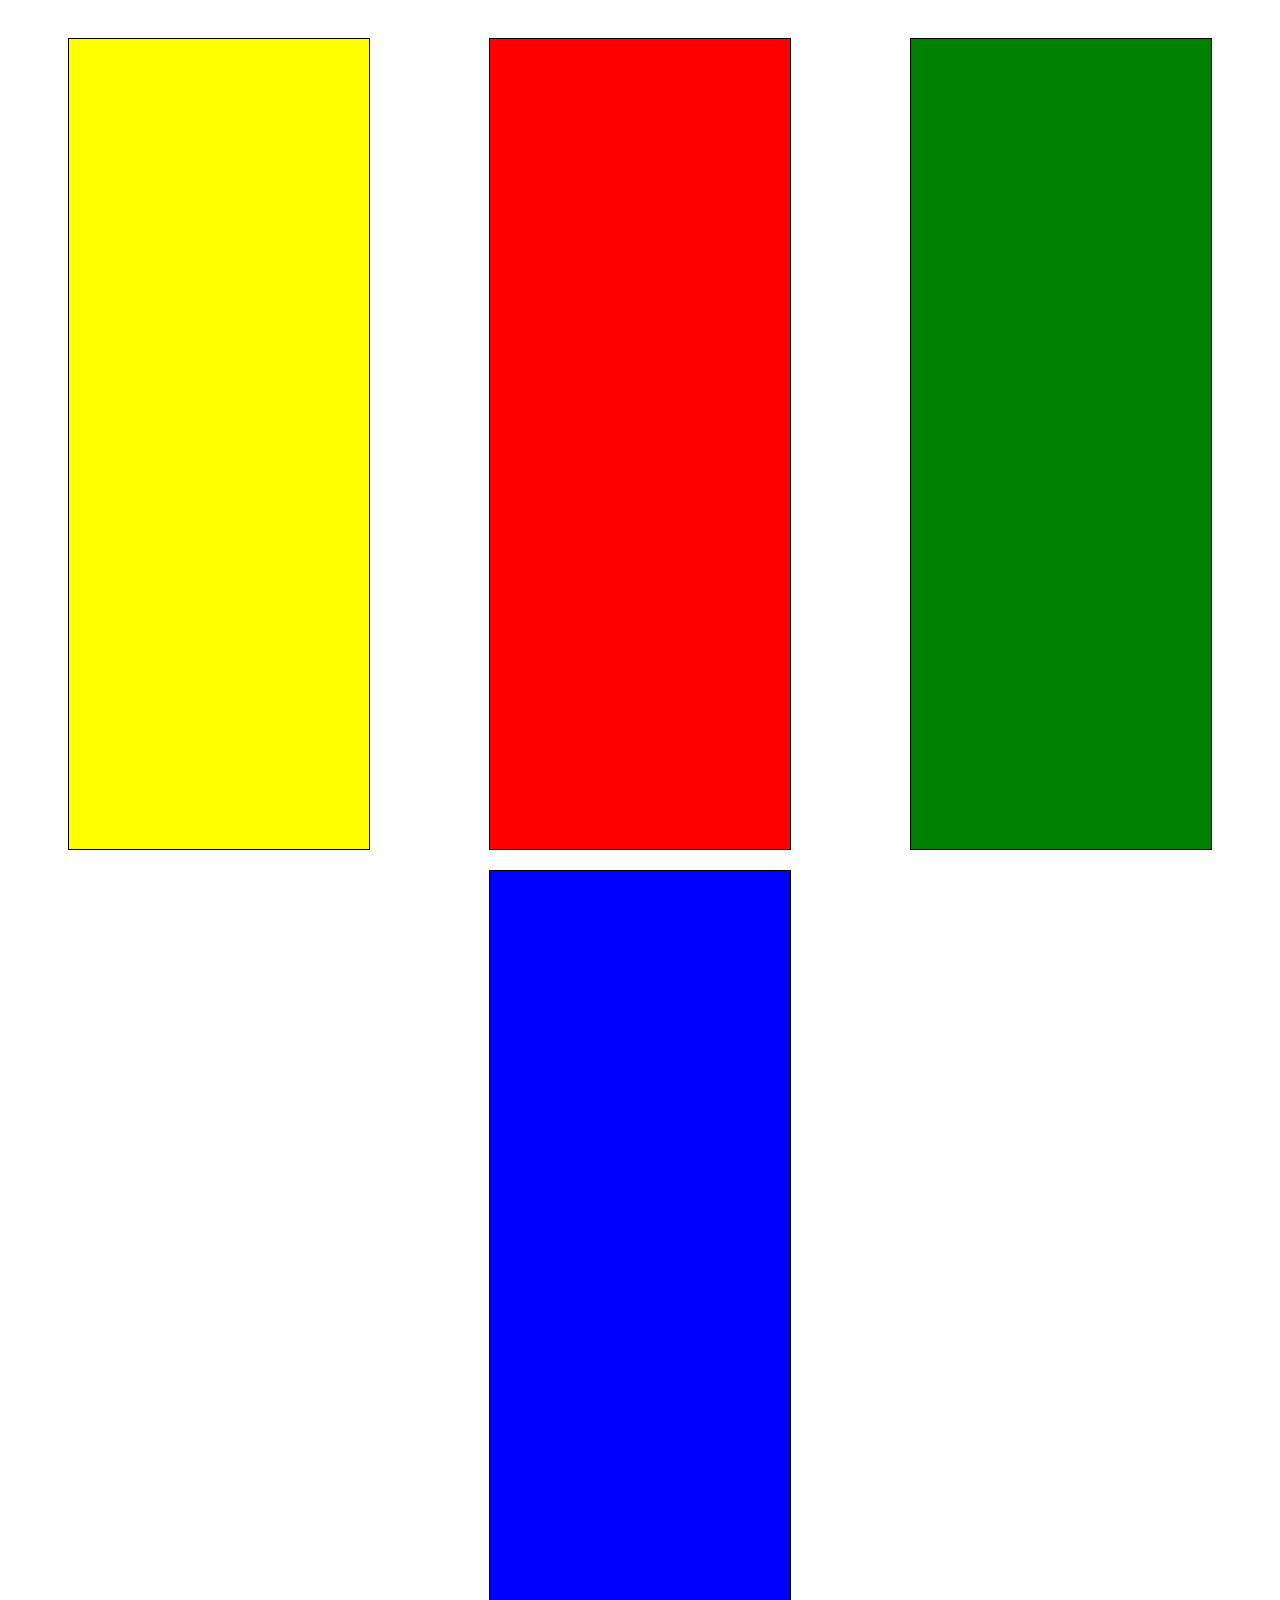
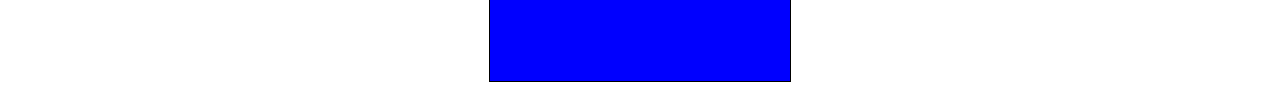
<file: praktikum 5/index.html>
<!DOCTYPE html>
<html lang="en">
<head>
    <meta charset="UTF-8">
    <meta name="viewport" content="width=device-width, initial-scale=1.0">
    <title>praktikum 5</title>
    <link rel="stylesheet" href="css/box.css">
</head>
<body>
    <div class="container">
        <div class="box1"></div>
        <div class="box2"></div>
        <div class="box3"></div>
        <div class="box4"></div>
    </div>
</body>
</html>
</file>
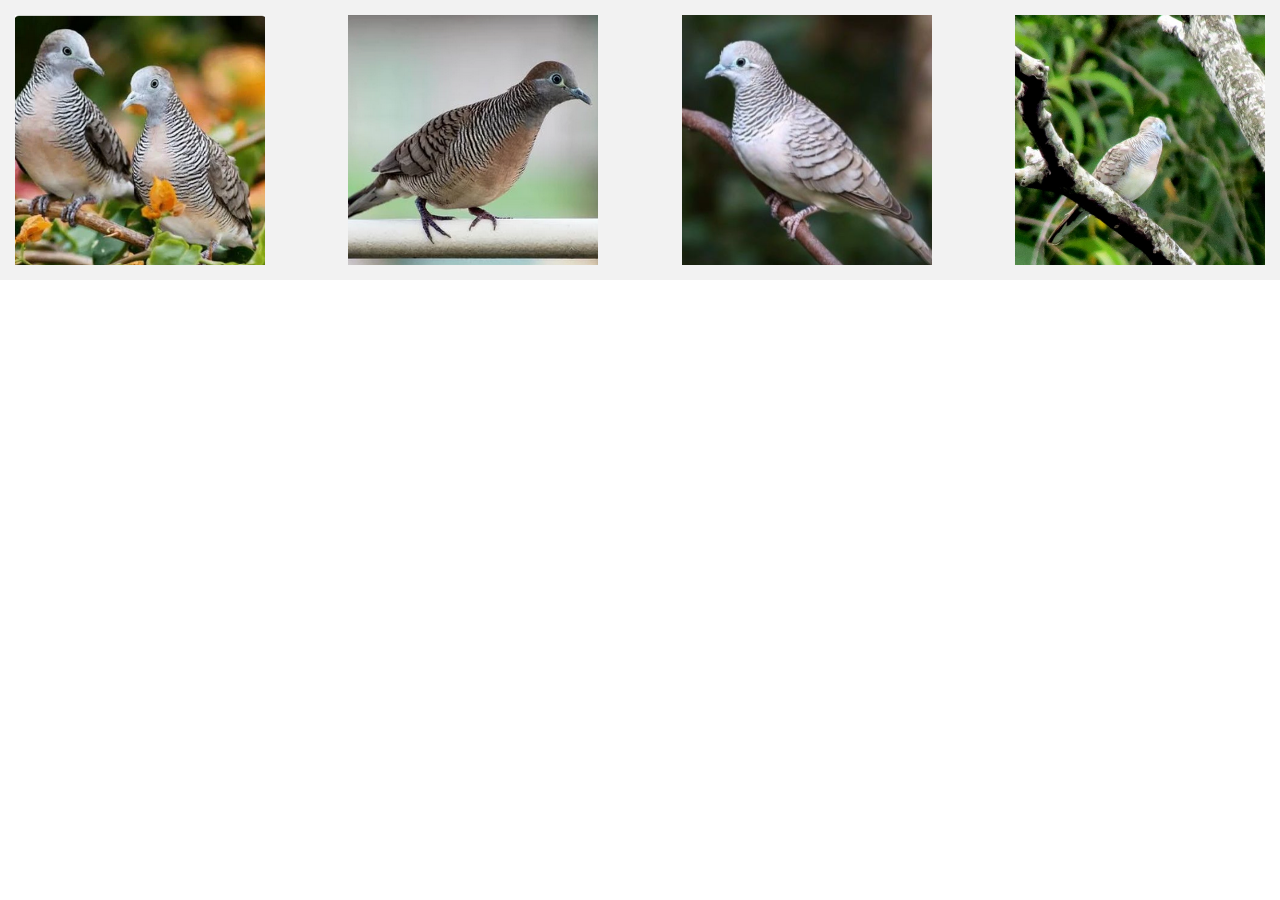
<file: praktikum 5/flex.html>
<!DOCTYPE html>
<html lang="en">
<head>
    <meta charset="UTF-8">
    <meta name="viewport" content="width=device-width, initial-scale=1.0">
    <title>Document</title>
    <link rel="stylesheet" href="css/flex.css">
</head>
<body>
    <div class="container">
        <img src="img/burung1.png" alt="Burung 1" alt="">
        <img src="img/burung2.png" alt="Burung 1" alt="">
        <img src="img/burung3.png" alt="Burung 1" alt="">
        <img src="img/burung4.png" alt="Burung 1" alt="">

    </div>
</body>
</html>
</file>
<file: praktikum 5/css/box.css>
.container{
  display: flex;
  justify-content: space-around;
  flex-wrap: wrap;
  align-items: center;
  padding-top: 20px;
}

.box1{
  width: 300px;
  height: 90vh;
  background-color: yellow;
  margin: 10px;
  border: 1px solid;
}

.box2{
  width: 300px;
  height: 90vh;
  background-color: red;
  margin: 10px;
  border: 1px solid;
}

.box3{
  width: 300px;
  height: 90vh;
  background-color: green;
  margin: 10px;
  border: 1px solid;
}



.box4{
  width: 300px;
  height: 90vh;
  background-color: blue;
  margin: 10px;
  border: 1px solid;
}
</file>
<file: praktikum 5/css/flex.css>
body{
    margin: 0;
    padding: 0;
}

 .container{
    display: flex;
    justify-content: space-between;
    background-color: #f2f2f2;
    padding: 10px;
 }

 img{
    width: 250px;
    height: 250px;
    object-fit: cover;
    margin: 5px;
 }
</file>
